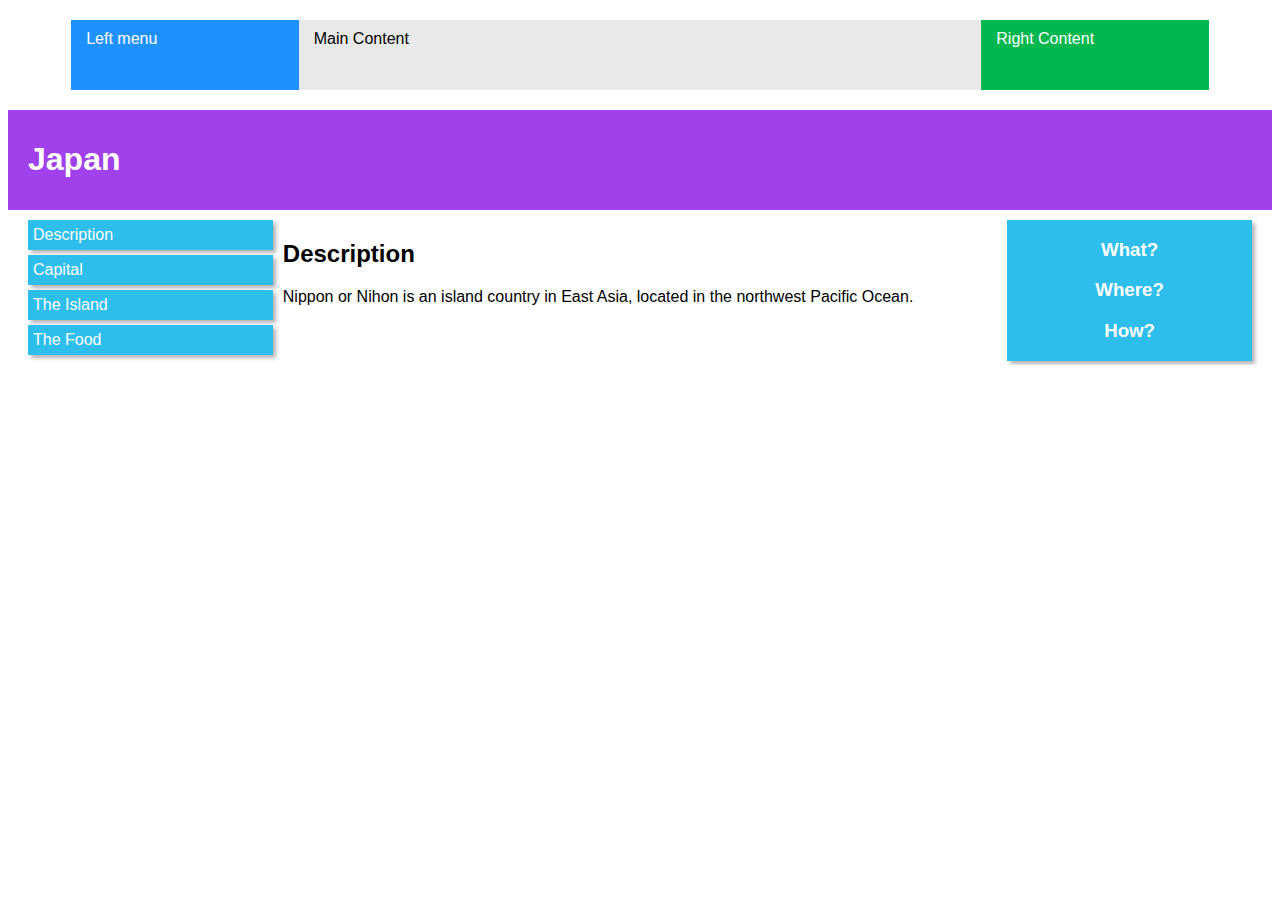
<file: 01First_responsive_page/index.html>
<!DOCTYPE html>
<html lang="en">

<head>
    <meta charset="UTF-8">
    <meta name="viewport" content="width=device-width, initial-scale=1.0">
    <link rel="stylesheet" href="./style.css">
    <title>Document</title>
</head>

<body>
    <div class="menu">
        <div class="menu_component left_menu">Left menu</div>
        <div class="menu_component main_content">Main Content</div>
        <div class="menu_component right_content">Right Content</div>
    </div>

    <div id="topic">
        <div id="topic_content">
            <h1>Japan</h1>
        </div>
    </div>

    <div class="container">
        <div id="left_itens">
            <ul>
                <li>Description</li>
                <li>Capital</li>
                <li>The Island</li>
                <li>The Food</li>
            </ul>
        </div>

        <div id="explication">
            <h2>Description</h2>
            Nippon or Nihon is an island country in East Asia, located in the northwest Pacific Ocean.
        </div>

        <!-- literally "capital of the East", officially Tokyo Metropolis (東京都 ), is the capital of Japan and one of 47 prefectures in the country. It is located in Honshu, the largest island in the archipelago. -->
        <!--  -->
        <!--  -->

        <div id="right_itens">
            <h3>What?</h3>
            <h3>Where?</h3>
            <h3>How?</h3>
        </div>
    </div>

</body>

</html>
</file>
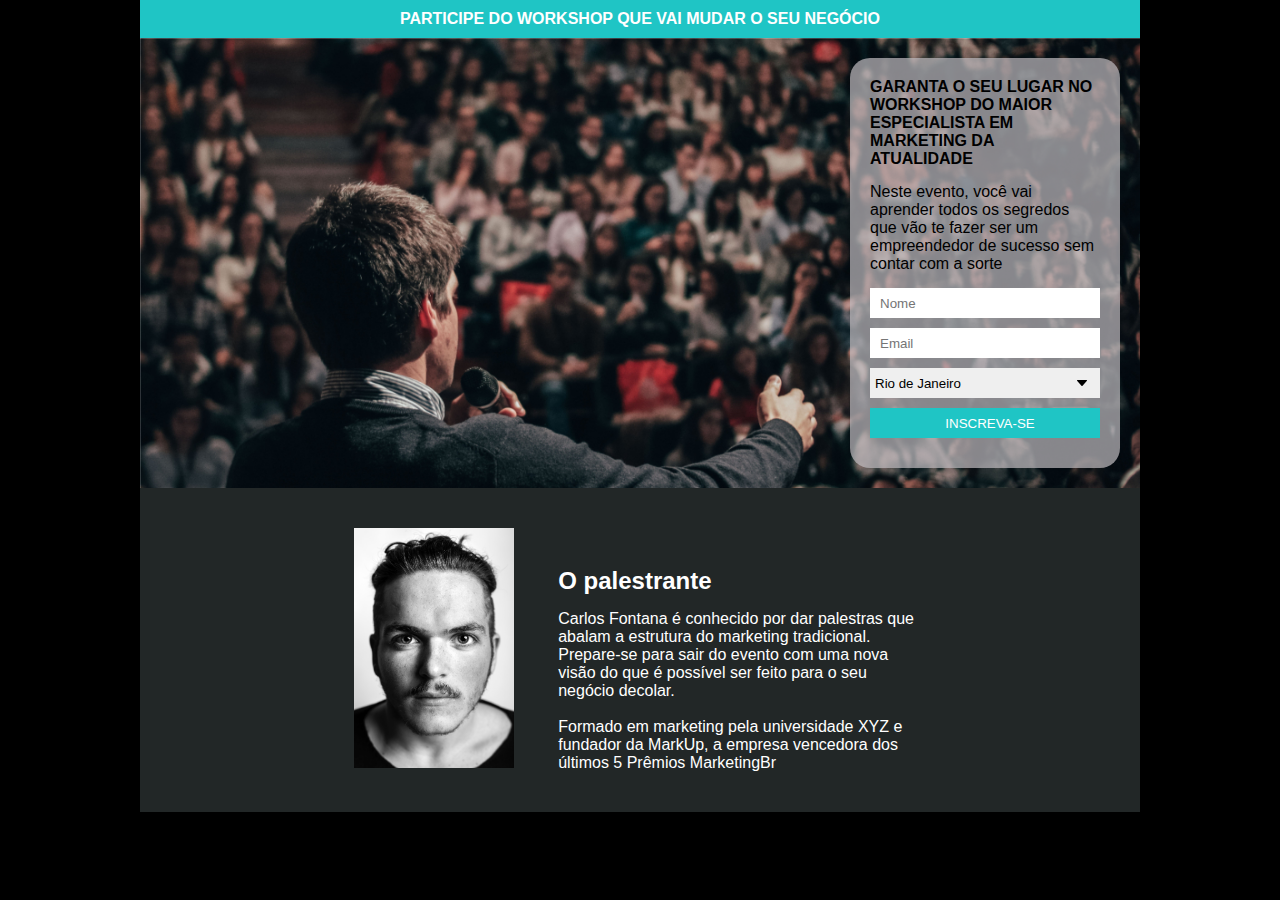
<file: 02PaginasDeCaptura/01/index.html>
<!DOCTYPE html>
<html lang="en">

<!-- Build in 26/07/2021 by Samuel Valmir -->

<head>
    <meta charset="UTF-8">
    <meta name="viewport" content="width=device-width, initial-scale=1.0">
    <link rel="stylesheet" href="style.css">
    <link rel="icon" href="./Assets/icon.png" type="image/png">
    <title>Workshop</title>
</head>

<body>
    <div class="container">
        <header class="header"> PARTICIPE DO WORKSHOP QUE VAI MUDAR O SEU NEGÓCIO</header>

        <section>
            <div class="formContainer">
                <h4 class="mb">GARANTA O SEU LUGAR NO WORKSHOP DO MAIOR ESPECIALISTA EM MARKETING DA ATUALIDADE</h4>
                <p class="mb">Neste evento, você vai aprender todos os segredos que vão te fazer ser um empreendedor de
                    sucesso
                    sem
                    contar com a sorte</p>

                <form class="form" method="POST"
                    action="https://gmail.us6.list-manage.com/subscribe/post?u=ca9b98c4de1490788be500ef5&amp;id=2d421f8c9a"
                    id="mc-embedded-subscribe-form" name="mc-embedded-subscribe-form" class="validate" target="_blank"
                    novalidate>
                    <input type="text" name="FNAME" placeholder="Nome"> <br>
                    <input type="email" name="EMAIL" placeholder="Email"> <br>
                    <select name="PLACE">
                        <option value="RJ">Rio de Janeiro</option>
                        <option value="SP">São Paulo</option>
                        <option value="SC">Santa Catarina</option>
                        <option value="CE">Ceará</option>
                        <option value="Outro">Outro</option>
                    </select> <br>
                    <!-- real people should not fill this in and expect good things - do not remove this or risk form bot signups-->
                    <div style="position: absolute; left: -5000px;" aria-hidden="true"><input type="text"
                            name="b_ca9b98c4de1490788be500ef5_2d421f8c9a" tabindex="-1" value=""></div>

                    <input type="submit" value="INSCREVA-SE">
                </form>
            </div>
        </section>
        <footer>
            <img class="speaker_img" src="./Assets/face.jpg" alt="speaker">
            <div class="description">
                <h2 class="mb">O palestrante</h2>
                <p> Carlos Fontana é conhecido por dar palestras que abalam a estrutura do marketing tradicional.
                    Prepare-se para sair do evento com uma nova visão do que é possível ser feito para o seu negócio
                    decolar.
                    <br> <br>

                    Formado em marketing pela universidade XYZ e fundador da MarkUp, a empresa vencedora dos últimos 5
                    Prêmios MarketingBr
                </p>
            </div>
        </footer>
    </div>


</body>

</html>
</file>
<file: 01First_responsive_page/style.css>
body{font-family: Arial, Tahoma, sans-serif;
position: relative;}
.menu{
    color: white;

    height: 70px;
    width: 90%;
    margin: auto;
    margin-top: 20px;
    
    font-family: Arial, Helvetica, sans-serif;
}

.menu_component{
    float: left;
    height: 100%;
    width: 20%;
    padding-left: 15px;
    padding-top: 10px;
    box-sizing: border-box;
}

.left_menu{
    background-color: dodgerblue;
}

.main_content{
    background-color: rgb(233, 233, 233);
    color: black;

    width: 60%;
}

.right_content{
    background-color: rgb(1, 184, 80);
}

#topic{
    background-color: rgb(160, 65, 236);
    color: white;

    height: 100px;
    position: relative;
    padding-left: 20px;
    margin-top: 20px;

    box-sizing: border-box;
}

#topic_content{
    top: 50%;
    position: absolute;
    transform: translateY(-50%);
}

.container{
    width: 100%;
    margin-top: 10px;
    overflow: hidden;
    padding: 0px 20px;
    box-sizing: border-box;
    padding-bottom: 4px;
    margin-bottom: 20px;
}

#left_itens{
    float: left;
    width: 20%;
}

ul{
    margin: 0px;
    padding: 0px;
    list-style-type: none;
}

li{
    background-color: rgb(45, 190, 235);
    color: white;

    margin-bottom: 5px;
    padding: 6px 50px 6px 5px;

    box-shadow: 3px 3px 4px rgb(180, 180, 180);
}

li:hover{
    background-color: rgb(0, 147, 192);
}

#explication{
    width: 60%;
    padding: 0px 10px;
    box-sizing: border-box;
    display: inline-block;
}

#right_itens{
    background-color: rgb(45, 190, 235);
    color: white;
    
    float: right;
    width: 20%;
    text-align: center;
    box-shadow: 3px 3px 4px rgb(180, 180, 180);
}

/**Tablet layout*/
@media screen and (max-width: 860px){
    
    .container{
        width: 96%;
        margin: auto;
        margin-top: 20px;
        padding-left: 0px;
    }
    
    #explication{
        display: inline-block;
        width: 80%;
        padding: 0px 20px;
    }
    
    #right_itens{
        position: absolute;
        top: 100%;
        width: 90%;
        margin-top: 30px;
    }
}

/**Phone layout*/
@media screen and (max-width:690px) {

    .menu{
        position: relative;
        left: 1%;
        width: 50%;
        margin: 0px;
        overflow: hidden;
        height: fit-content;
    }
    .menu_component{
        width: 100%;
        margin-top: 10px;
        padding: 10px;
    }

    .container{
        width: 96%;
        margin: auto;
        padding-right: 4px;
        padding-bottom: 0px;
        box-sizing: border-box;
    }

    #left_itens{
        width: 100%;
        margin-top: 20px;
    }

    #explication{
        display: inline-block;
        padding: 0px;
        margin-bottom: 20px;
        margin-bottom: 0px;
    }

    #right_itens{
        position: initial;
        float: none;
        width: 100%;
    }
}
</file>
<file: 02PaginasDeCaptura/01/style.css>
*{
    padding: 0px;
    margin: 0px;
}

body{
    background-color: black;

    font-family: Arial, Helvetica, sans-serif;
}

.header{
    background-color: #1fc5c5;
    color: white;

    width: 100%;
    padding: 10px;
    box-sizing: border-box;
    text-align: center;
    font-weight: bold;
}




    
.container{
    max-width: 1000px;
    margin: auto;
}
section{
    background-image: url("./Assets/people.jpg");
    background-repeat: no-repeat;
    background-size: cover;
    padding: 20px;
    overflow: hidden;
}

.formContainer{
    background-color: rgba(192, 188, 192, 0.7);

    width: 270px;
    margin-left: auto;
    margin-right: 0px;
    padding: 20px;
    box-sizing: border-box;
    border-radius: 20px;
}

.mb{
    margin-bottom: 15px;
}



input, select{
    width: 100%;
    height: 30px;
    padding-left: 10px;
    margin-bottom: 10px;
    box-sizing: border-box;
    border: 0px;
}

select{
    padding-left: 5px;

    appearance: none;
    -webkit-appearance: none;
    -moz-appearance: none;

    background-image: url(./Assets/arrow.jpg);
    background-repeat: no-repeat;
    background-position: calc(100% - 10px) center;
}

input[type="submit"]{
    background-color: #1fc5c5;
    color: white;

    border: 0px;
}

input[type="submit"]:hover{
    cursor: pointer;
    background-color: #168383;
}





footer{
    background-color: rgb(34, 39, 39);
    color: white;

    text-align: center;
    padding: 40px;
 
}
 
.speaker_img{
    width: 160px;
    
}

.description{
    display: inline-block;
    max-width: 40%;
    text-align: left;
    margin-left: 40px;
    box-sizing: border-bo;
}





/** Tablet layout */
@media screen and (max-width: 860px){
    .formContainer{
        margin: auto;
        /* width: 40vw; */
    }

    .speaker_img{
        display: block;
        margin: auto;
    }

    .description{
        display: inline;
    }

    .description h2{
        text-align: center;
    }
}
</file>
